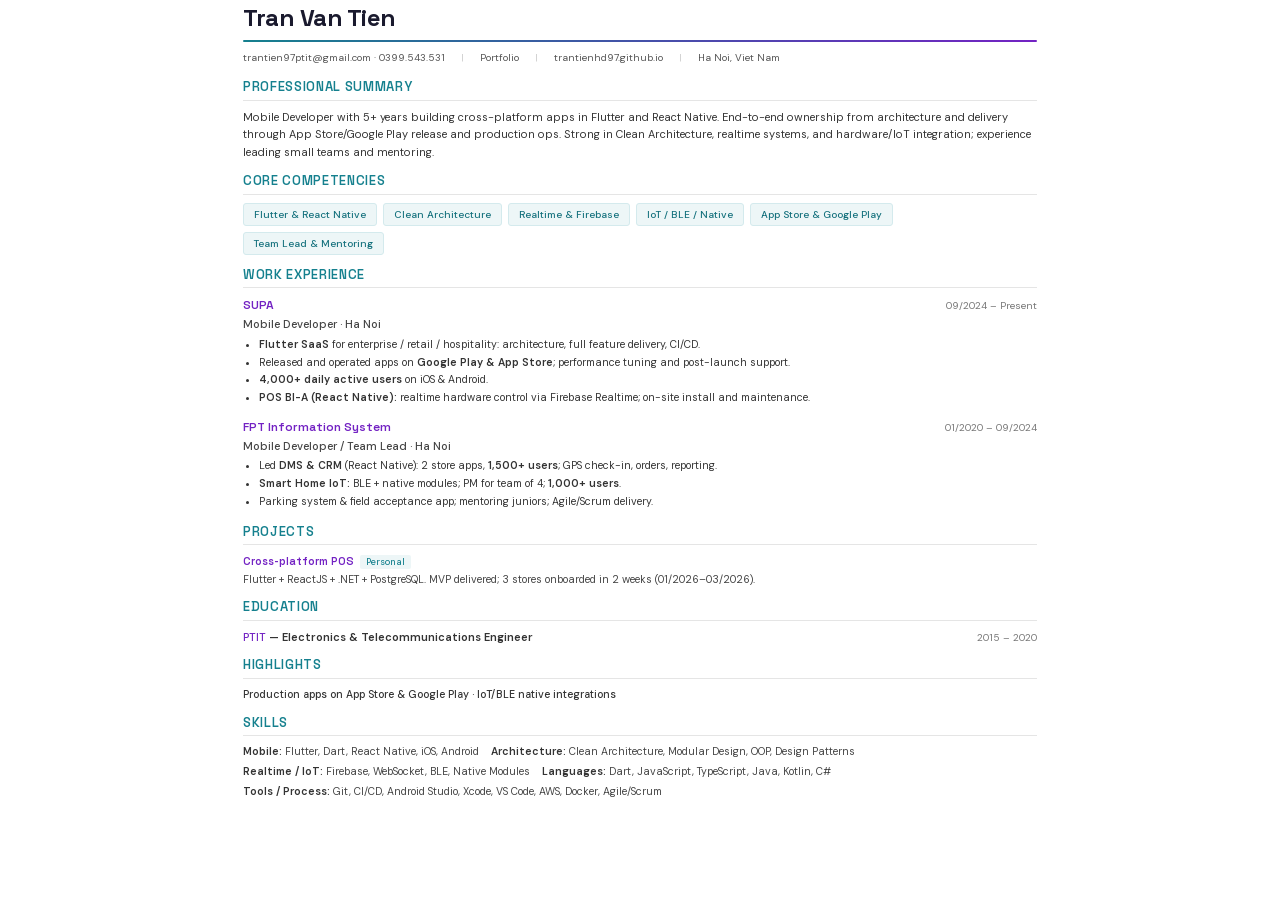
<file: cv-en.html>
<!DOCTYPE html>
<html lang="en">
<head>
<meta charset="UTF-8">
<meta name="viewport" content="width=device-width, initial-scale=1.0">
<title>Tran Van Tien — CV</title>
<style>
  @font-face {
    font-family: 'Space Grotesk';
    src: url('./fonts/space-grotesk-latin.woff2') format('woff2');
    font-weight: 300 700;
    font-style: normal;
    font-display: swap;
    unicode-range: U+0000-00FF, U+0131, U+0152-0153, U+02BB-02BC, U+02C6, U+02DA, U+02DC, U+0304, U+0308, U+0329, U+2000-206F, U+20AC, U+2122, U+2191, U+2193, U+2212, U+2215, U+FEFF, U+FFFD;
  }
  @font-face {
    font-family: 'Space Grotesk';
    src: url('./fonts/space-grotesk-latin-ext.woff2') format('woff2');
    font-weight: 300 700;
    font-style: normal;
    font-display: swap;
    unicode-range: U+0100-02AF, U+0304, U+0308, U+0329, U+1E00-1E9F, U+1EF2-1EFF, U+2020, U+20A0-20AB, U+20AD-20C0, U+2113, U+2C60-2C7F, U+A720-A7FF;
  }
  @font-face {
    font-family: 'DM Sans';
    src: url('./fonts/dm-sans-latin.woff2') format('woff2');
    font-weight: 100 1000;
    font-style: normal;
    font-display: swap;
    unicode-range: U+0000-00FF, U+0131, U+0152-0153, U+02BB-02BC, U+02C6, U+02DA, U+02DC, U+0304, U+0308, U+0329, U+2000-206F, U+20AC, U+2122, U+2191, U+2193, U+2212, U+2215, U+FEFF, U+FFFD;
  }
  @font-face {
    font-family: 'DM Sans';
    src: url('./fonts/dm-sans-latin-ext.woff2') format('woff2');
    font-weight: 100 1000;
    font-style: normal;
    font-display: swap;
    unicode-range: U+0100-02AF, U+0304, U+0308, U+0329, U+1E00-1E9F, U+1EF2-1EFF, U+2020, U+20A0-20AB, U+20AD-20C0, U+2113, U+2C60-2C7F, U+A720-A7FF;
  }

  * {
    margin: 0;
    padding: 0;
    box-sizing: border-box;
  }

  html {
    -webkit-print-color-adjust: exact;
    print-color-adjust: exact;
  }

  body {
    font-family: 'DM Sans', sans-serif;
    font-size: 11px;
    line-height: 1.5;
    color: #1a1a2e;
    background: #ffffff;
    padding: 0;
    margin: 0;
  }

  .page {
    width: 100%;
    max-width: 210mm;
    margin: 0 auto;
    padding: 0;
  }

  /* === HEADER === */
  .header {
    margin-bottom: 12px;
  }

  .header h1 {
    font-family: 'Space Grotesk', sans-serif;
    font-size: 24px;
    font-weight: 700;
    color: #1a1a2e;
    letter-spacing: -0.02em;
    margin-bottom: 4px;
  }

  .header-gradient {
    height: 2px;
    background: linear-gradient(to right, hsl(187, 74%, 32%), hsl(270, 70%, 45%));
    border-radius: 1px;
    margin-bottom: 8px;
  }

  .contact-row {
    display: flex;
    flex-wrap: wrap;
    gap: 6px 16px;
    font-family: 'DM Sans', sans-serif;
    font-size: 10px;
    color: #555;
  }

  .contact-row a {
    color: #555;
    text-decoration: none;
  }

  .contact-row .separator {
    color: #ccc;
  }

  /* === SECTIONS === */
  .section {
    margin-bottom: 10px;
  }

  .section-title {
    font-family: 'Space Grotesk', sans-serif;
    font-size: 13px;
    font-weight: 600;
    text-transform: uppercase;
    letter-spacing: 0.05em;
    color: hsl(187, 74%, 32%);
    border-bottom: 1px solid #e5e5e5;
    padding-bottom: 3px;
    margin-bottom: 8px;
  }

  /* === PROFESSIONAL SUMMARY === */
  .summary-text {
    font-size: 11px;
    line-height: 1.6;
    color: #333;
  }

  /* Links must never break across lines */
  a {
    white-space: nowrap;
  }

  /* === CORE COMPETENCIES === */
  .competencies-grid {
    display: flex;
    flex-wrap: wrap;
    gap: 6px;
  }

  .competency-tag {
    font-family: 'DM Sans', sans-serif;
    font-size: 10px;
    font-weight: 500;
    color: hsl(187, 74%, 28%);
    background: hsl(187, 40%, 95%);
    padding: 3px 10px;
    border-radius: 3px;
    border: 1px solid hsl(187, 40%, 88%);
  }

  /* === WORK EXPERIENCE === */
  .job {
    margin-bottom: 12px;
  }

  .job-header {
    display: flex;
    justify-content: space-between;
    align-items: baseline;
    margin-bottom: 2px;
  }

  .job-company {
    font-family: 'Space Grotesk', sans-serif;
    font-size: 12px;
    font-weight: 600;
    color: hsl(270, 70%, 45%);
  }

  .job-period {
    font-size: 10px;
    color: #777;
    white-space: nowrap;
  }

  .job-role {
    font-size: 11px;
    font-weight: 500;
    color: #444;
    margin-bottom: 4px;
  }

  .job-location {
    font-size: 10px;
    color: #888;
  }

  .job ul {
    padding-left: 16px;
    margin-top: 4px;
  }

  .job li {
    font-size: 10.5px;
    line-height: 1.5;
    color: #333;
    margin-bottom: 2px;
  }

  .job li strong {
    font-weight: 600;
  }

  /* === PROJECTS === */
  .project {
    margin-bottom: 10px;
  }

  .project-title {
    font-family: 'Space Grotesk', sans-serif;
    font-size: 11px;
    font-weight: 600;
    color: hsl(270, 70%, 45%);
  }

  .project-badge {
    font-size: 9px;
    font-weight: 500;
    color: hsl(187, 74%, 32%);
    background: hsl(187, 40%, 95%);
    padding: 1px 6px;
    border-radius: 2px;
    margin-left: 6px;
  }

  .project-desc {
    font-size: 10.5px;
    color: #444;
    margin-top: 2px;
  }

  .project-tech {
    font-size: 9.5px;
    color: #888;
    margin-top: 2px;
  }

  /* === EDUCATION === */
  .edu-item {
    margin-bottom: 6px;
  }

  .edu-header {
    display: flex;
    justify-content: space-between;
    align-items: baseline;
  }

  .edu-title {
    font-weight: 600;
    font-size: 11px;
    color: #333;
  }

  .edu-org {
    color: hsl(270, 70%, 45%);
    font-weight: 500;
  }

  .edu-year {
    font-size: 10px;
    color: #777;
  }

  .edu-desc {
    font-size: 10px;
    color: #666;
  }

  /* === CERTIFICATIONS === */
  .cert-item {
    display: flex;
    justify-content: space-between;
    align-items: baseline;
    margin-bottom: 4px;
  }

  .cert-title {
    font-size: 10.5px;
    font-weight: 500;
    color: #333;
  }

  .cert-org {
    color: hsl(270, 70%, 45%);
  }

  .cert-year {
    font-size: 10px;
    color: #777;
  }

  /* === SKILLS === */
  .skills-grid {
    display: flex;
    flex-wrap: wrap;
    gap: 4px 12px;
  }

  .skill-item {
    font-size: 10.5px;
    color: #444;
  }

  .skill-category {
    font-weight: 600;
    color: #333;
    font-size: 10.5px;
  }

  /* === PRINT === */
  @media print {
    body {
      -webkit-print-color-adjust: exact;
      print-color-adjust: exact;
    }
    .page {
      padding: 0;
    }
  }

  /* === PAGE BREAK CONTROL === */
  .avoid-break {
    break-inside: avoid;
  }
</style>
</head>
<body>
<div class="page">

  <!-- HEADER -->
  <div class="header">
    <h1>Tran Van Tien</h1>
    <div class="header-gradient"></div>
    <div class="contact-row">
      <span>trantien97ptit@gmail.com · 0399.543.531</span>
      <span class="separator">|</span>
      <a href="https://trantienhd97.github.io/trantien-profile/">Portfolio</a>
      <span class="separator">|</span>
      <a href="https://trantienhd97.github.io/trantien-profile/">trantienhd97.github.io</a>
      <span class="separator">|</span>
      <span>Ha Noi, Viet Nam</span>
    </div>
  </div>

  <!-- PROFESSIONAL SUMMARY -->
  <div class="section">
    <div class="section-title">Professional Summary</div>
    <div class="summary-text">Mobile Developer with 5+ years building cross-platform apps in Flutter and React Native. End-to-end ownership from architecture and delivery through App Store/Google Play release and production ops. Strong in Clean Architecture, realtime systems, and hardware/IoT integration; experience leading small teams and mentoring.</div>
  </div>

  <!-- CORE COMPETENCIES -->
  <div class="section">
    <div class="section-title">Core Competencies</div>
    <div class="competencies-grid">
      <span class="competency-tag">Flutter & React Native</span>
<span class="competency-tag">Clean Architecture</span>
<span class="competency-tag">Realtime & Firebase</span>
<span class="competency-tag">IoT / BLE / Native</span>
<span class="competency-tag">App Store & Google Play</span>
<span class="competency-tag">Team Lead & Mentoring</span>
    </div>
  </div>

  <!-- WORK EXPERIENCE -->
  <div class="section">
    <div class="section-title">Work Experience</div>
    
<div class="job avoid-break">
  <div class="job-header">
    <span class="job-company">SUPA</span>
    <span class="job-period">09/2024 – Present</span>
  </div>
  <div class="job-role">Mobile Developer · Ha Noi</div>
  <ul>
    <li><strong>Flutter SaaS</strong> for enterprise / retail / hospitality: architecture, full feature delivery, CI/CD.</li>
    <li>Released and operated apps on <strong>Google Play &amp; App Store</strong>; performance tuning and post-launch support.</li>
    <li><strong>4,000+ daily active users</strong> on iOS &amp; Android.</li>
    <li><strong>POS BI-A (React Native):</strong> realtime hardware control via Firebase Realtime; on-site install and maintenance.</li>
  </ul>
</div>
<div class="job avoid-break">
  <div class="job-header">
    <span class="job-company">FPT Information System</span>
    <span class="job-period">01/2020 – 09/2024</span>
  </div>
  <div class="job-role">Mobile Developer / Team Lead · Ha Noi</div>
  <ul>
    <li>Led <strong>DMS &amp; CRM</strong> (React Native): 2 store apps, <strong>1,500+ users</strong>; GPS check-in, orders, reporting.</li>
    <li><strong>Smart Home IoT:</strong> BLE + native modules; PM for team of 4; <strong>1,000+ users</strong>.</li>
    <li>Parking system &amp; field acceptance app; mentoring juniors; Agile/Scrum delivery.</li>
  </ul>
</div>

  </div>

  <!-- PROJECTS -->
  <div class="section avoid-break">
    <div class="section-title">Projects</div>
    
<div class="project avoid-break">
  <div><span class="project-title">Cross-platform POS</span><span class="project-badge">Personal</span></div>
  <div class="project-desc">Flutter + ReactJS + .NET + PostgreSQL. MVP delivered; 3 stores onboarded in 2 weeks (01/2026–03/2026).</div>
</div>

  </div>

  <!-- EDUCATION & CERTIFICATIONS -->
  <div class="section avoid-break">
    <div class="section-title">Education</div>
    
<div class="edu-item">
  <div class="edu-header">
    <div class="edu-title"><span class="edu-org">PTIT</span> — Electronics &amp; Telecommunications Engineer</div>
    <span class="edu-year">2015 – 2020</span>
  </div>
</div>

  </div>

  <div class="section avoid-break">
    <div class="section-title">Highlights</div>
    
<div class="cert-item"><span class="cert-title">Production apps on App Store &amp; Google Play · IoT/BLE native integrations</span><span class="cert-year"></span></div>

  </div>

  <!-- SKILLS -->
  <div class="section avoid-break">
    <div class="section-title">Skills</div>
    
<div class="skills-grid">
  <div class="skill-item"><span class="skill-category">Mobile:</span> Flutter, Dart, React Native, iOS, Android</div>
  <div class="skill-item"><span class="skill-category">Architecture:</span> Clean Architecture, Modular Design, OOP, Design Patterns</div>
  <div class="skill-item"><span class="skill-category">Realtime / IoT:</span> Firebase, WebSocket, BLE, Native Modules</div>
  <div class="skill-item"><span class="skill-category">Languages:</span> Dart, JavaScript, TypeScript, Java, Kotlin, C#</div>
  <div class="skill-item"><span class="skill-category">Tools / Process:</span> Git, CI/CD, Android Studio, Xcode, VS Code, AWS, Docker, Agile/Scrum</div>
</div>

  </div>

</div>
</body>
</html>
</file>
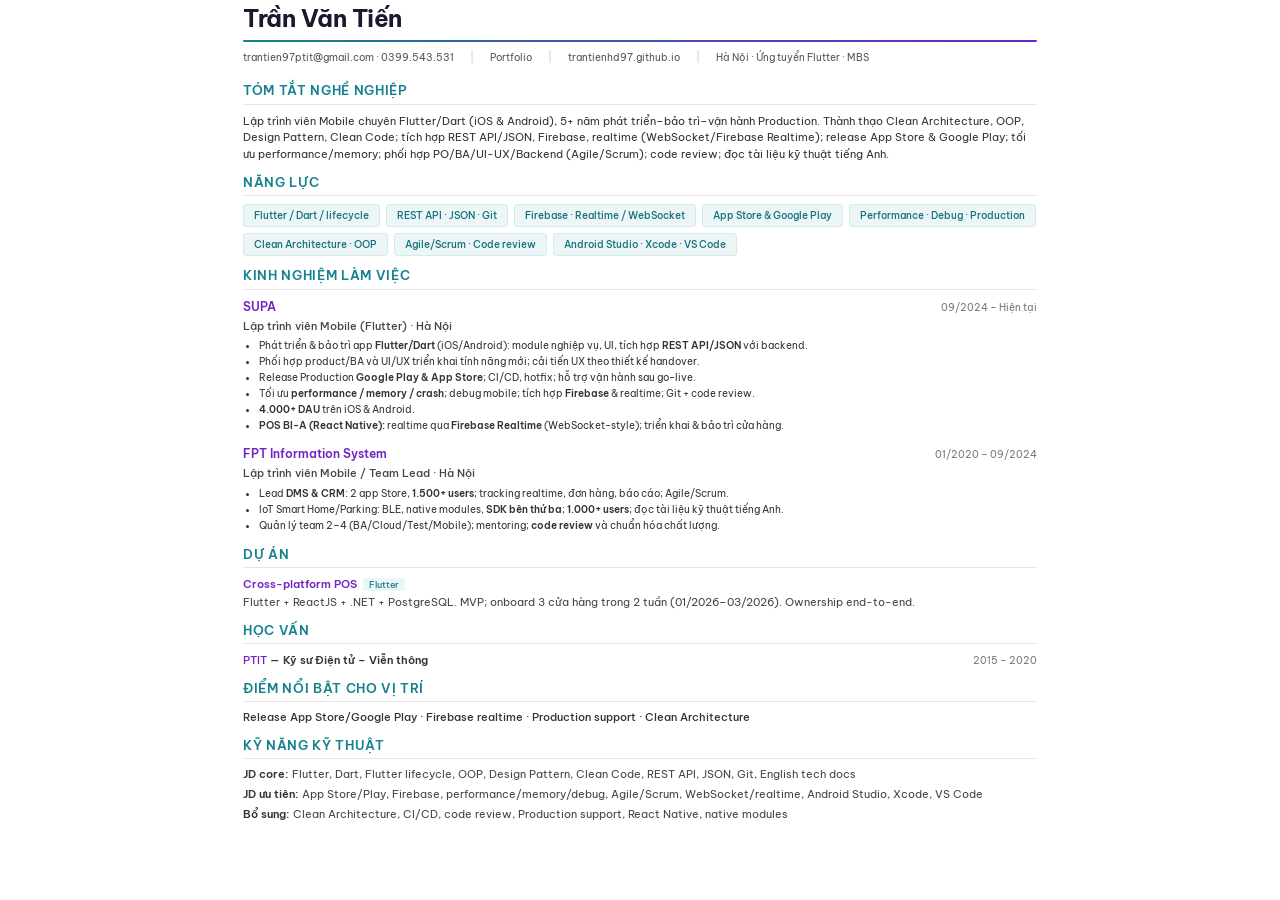
<file: cv-mbs-vi.html>
<!DOCTYPE html>
<html lang="vi">
<head>
<meta charset="UTF-8">
<meta name="viewport" content="width=device-width, initial-scale=1.0">
<title>Trần Văn Tiến — CV</title>
<style>
  @font-face {
    font-family: 'Space Grotesk';
    src: url('./fonts/space-grotesk-latin.woff2') format('woff2');
    font-weight: 300 700;
    font-style: normal;
    font-display: swap;
    unicode-range: U+0000-00FF, U+0131, U+0152-0153, U+02BB-02BC, U+02C6, U+02DA, U+02DC, U+0304, U+0308, U+0329, U+2000-206F, U+20AC, U+2122, U+2191, U+2193, U+2212, U+2215, U+FEFF, U+FFFD;
  }
  @font-face {
    font-family: 'Space Grotesk';
    src: url('./fonts/space-grotesk-latin-ext.woff2') format('woff2');
    font-weight: 300 700;
    font-style: normal;
    font-display: swap;
    unicode-range: U+0100-02AF, U+0304, U+0308, U+0329, U+1E00-1E9F, U+1EF2-1EFF, U+2020, U+20A0-20AB, U+20AD-20C0, U+2113, U+2C60-2C7F, U+A720-A7FF;
  }
  @font-face {
    font-family: 'DM Sans';
    src: url('./fonts/dm-sans-latin.woff2') format('woff2');
    font-weight: 100 1000;
    font-style: normal;
    font-display: swap;
    unicode-range: U+0000-00FF, U+0131, U+0152-0153, U+02BB-02BC, U+02C6, U+02DA, U+02DC, U+0304, U+0308, U+0329, U+2000-206F, U+20AC, U+2122, U+2191, U+2193, U+2212, U+2215, U+FEFF, U+FFFD;
  }
  @font-face {
    font-family: 'DM Sans';
    src: url('./fonts/dm-sans-latin-ext.woff2') format('woff2');
    font-weight: 100 1000;
    font-style: normal;
    font-display: swap;
    unicode-range: U+0100-02AF, U+0304, U+0308, U+0329, U+1E00-1E9F, U+1EF2-1EFF, U+2020, U+20A0-20AB, U+20AD-20C0, U+2113, U+2C60-2C7F, U+A720-A7FF;
  }

  * {
    margin: 0;
    padding: 0;
    box-sizing: border-box;
  }

  html {
    -webkit-print-color-adjust: exact;
    print-color-adjust: exact;
  }

  body {
    font-family: 'DM Sans', sans-serif;
    font-size: 11px;
    line-height: 1.5;
    color: #1a1a2e;
    background: #ffffff;
    padding: 0;
    margin: 0;
  }

  .page {
    width: 100%;
    max-width: 210mm;
    margin: 0 auto;
    padding: 0;
  }

  /* === HEADER === */
  .header {
    margin-bottom: 16px;
  }

  .header h1 {
    font-family: 'Space Grotesk', sans-serif;
    font-size: 24px;
    font-weight: 700;
    color: #1a1a2e;
    letter-spacing: -0.02em;
    margin-bottom: 4px;
  }

  .header-gradient {
    height: 2px;
    background: linear-gradient(to right, hsl(187, 74%, 32%), hsl(270, 70%, 45%));
    border-radius: 1px;
    margin-bottom: 8px;
  }

  .contact-row {
    display: flex;
    flex-wrap: wrap;
    gap: 6px 16px;
    font-family: 'DM Sans', sans-serif;
    font-size: 10px;
    color: #555;
  }

  .contact-row a {
    color: #555;
    text-decoration: none;
  }

  .contact-row .separator {
    color: #ccc;
  }

  /* === SECTIONS === */
  .section {
    margin-bottom: 14px;
  }

  .section-title {
    font-family: 'Space Grotesk', sans-serif;
    font-size: 13px;
    font-weight: 600;
    text-transform: uppercase;
    letter-spacing: 0.05em;
    color: hsl(187, 74%, 32%);
    border-bottom: 1px solid #e5e5e5;
    padding-bottom: 3px;
    margin-bottom: 8px;
  }

  /* === PROFESSIONAL SUMMARY === */
  .summary-text {
    font-size: 11px;
    line-height: 1.6;
    color: #333;
  }

  /* Links must never break across lines */
  a {
    white-space: nowrap;
  }

  /* === CORE COMPETENCIES === */
  .competencies-grid {
    display: flex;
    flex-wrap: wrap;
    gap: 6px;
  }

  .competency-tag {
    font-family: 'DM Sans', sans-serif;
    font-size: 10px;
    font-weight: 500;
    color: hsl(187, 74%, 28%);
    background: hsl(187, 40%, 95%);
    padding: 3px 10px;
    border-radius: 3px;
    border: 1px solid hsl(187, 40%, 88%);
  }

  /* === WORK EXPERIENCE === */
  .job {
    margin-bottom: 12px;
  }

  .job-header {
    display: flex;
    justify-content: space-between;
    align-items: baseline;
    margin-bottom: 2px;
  }

  .job-company {
    font-family: 'Space Grotesk', sans-serif;
    font-size: 12px;
    font-weight: 600;
    color: hsl(270, 70%, 45%);
  }

  .job-period {
    font-size: 10px;
    color: #777;
    white-space: nowrap;
  }

  .job-role {
    font-size: 11px;
    font-weight: 500;
    color: #444;
    margin-bottom: 4px;
  }

  .job-location {
    font-size: 10px;
    color: #888;
  }

  .job ul {
    padding-left: 16px;
    margin-top: 4px;
  }

  .job li {
    font-size: 10.5px;
    line-height: 1.5;
    color: #333;
    margin-bottom: 2px;
  }

  .job li strong {
    font-weight: 600;
  }

  /* === PROJECTS === */
  .project {
    margin-bottom: 10px;
  }

  .project-title {
    font-family: 'Space Grotesk', sans-serif;
    font-size: 11px;
    font-weight: 600;
    color: hsl(270, 70%, 45%);
  }

  .project-badge {
    font-size: 9px;
    font-weight: 500;
    color: hsl(187, 74%, 32%);
    background: hsl(187, 40%, 95%);
    padding: 1px 6px;
    border-radius: 2px;
    margin-left: 6px;
  }

  .project-desc {
    font-size: 10.5px;
    color: #444;
    margin-top: 2px;
  }

  .project-tech {
    font-size: 9.5px;
    color: #888;
    margin-top: 2px;
  }

  /* === EDUCATION === */
  .edu-item {
    margin-bottom: 6px;
  }

  .edu-header {
    display: flex;
    justify-content: space-between;
    align-items: baseline;
  }

  .edu-title {
    font-weight: 600;
    font-size: 11px;
    color: #333;
  }

  .edu-org {
    color: hsl(270, 70%, 45%);
    font-weight: 500;
  }

  .edu-year {
    font-size: 10px;
    color: #777;
  }

  .edu-desc {
    font-size: 10px;
    color: #666;
  }

  /* === CERTIFICATIONS === */
  .cert-item {
    display: flex;
    justify-content: space-between;
    align-items: baseline;
    margin-bottom: 4px;
  }

  .cert-title {
    font-size: 10.5px;
    font-weight: 500;
    color: #333;
  }

  .cert-org {
    color: hsl(270, 70%, 45%);
  }

  .cert-year {
    font-size: 10px;
    color: #777;
  }

  /* === SKILLS === */
  .skills-grid {
    display: flex;
    flex-wrap: wrap;
    gap: 4px 12px;
  }

  .skill-item {
    font-size: 10.5px;
    color: #444;
  }

  .skill-category {
    font-weight: 600;
    color: #333;
    font-size: 10.5px;
  }

  /* === PRINT === */
  @media print {
    body {
      -webkit-print-color-adjust: exact;
      print-color-adjust: exact;
    }
    .page {
      padding: 0;
    }
  }

  /* === PAGE BREAK CONTROL === */
  .avoid-break {
    break-inside: avoid;
  }
</style>

<link rel="preconnect" href="https://fonts.googleapis.com">
<link rel="preconnect" href="https://fonts.gstatic.com" crossorigin>
<link href="https://fonts.googleapis.com/css2?family=Be+Vietnam+Pro:wght@400;500;600;700&display=swap" rel="stylesheet">
<style>
  body, .summary-text, .job li, .project-desc, .skill-item, .contact-row, .job-role, .edu-desc, .competency-tag {
    font-family: 'Be Vietnam Pro', 'DM Sans', sans-serif !important;
  }
  .header h1, .section-title, .job-company, .project-title, .edu-org {
    font-family: 'Be Vietnam Pro', 'Space Grotesk', sans-serif !important;
  }
  .job li { font-size: 10px; margin-bottom: 1px; }
  .summary-text { font-size: 10.5px; }
  .section { margin-bottom: 10px; }
</style>
<!-- cv-rev:4 -->
</head>
<body>
<div class="page">

  <!-- HEADER -->
  <div class="header">
    <h1>Trần Văn Tiến</h1>
    <div class="header-gradient"></div>
    <div class="contact-row">
      <span>trantien97ptit@gmail.com · 0399.543.531</span>
      <span class="separator">|</span>
      <a href="https://trantienhd97.github.io/trantien-profile/">Portfolio</a>
      <span class="separator">|</span>
      <a href="https://trantienhd97.github.io/trantien-profile/">trantienhd97.github.io</a>
      <span class="separator">|</span>
      <span>Hà Nội · Ứng tuyển Flutter · MBS</span>
    </div>
  </div>

  <!-- PROFESSIONAL SUMMARY -->
  <div class="section">
    <div class="section-title">Tóm tắt nghề nghiệp</div>
    <div class="summary-text">Lập trình viên Mobile chuyên Flutter/Dart (iOS & Android), 5+ năm phát triển–bảo trì–vận hành Production. Thành thạo Clean Architecture, OOP, Design Pattern, Clean Code; tích hợp REST API/JSON, Firebase, realtime (WebSocket/Firebase Realtime); release App Store & Google Play; tối ưu performance/memory; phối hợp PO/BA/UI-UX/Backend (Agile/Scrum); code review; đọc tài liệu kỹ thuật tiếng Anh.</div>
  </div>

  <!-- CORE COMPETENCIES -->
  <div class="section">
    <div class="section-title">Năng lực</div>
    <div class="competencies-grid">
      <span class="competency-tag">Flutter / Dart / lifecycle</span>
<span class="competency-tag">REST API · JSON · Git</span>
<span class="competency-tag">Firebase · Realtime / WebSocket</span>
<span class="competency-tag">App Store & Google Play</span>
<span class="competency-tag">Performance · Debug · Production</span>
<span class="competency-tag">Clean Architecture · OOP</span>
<span class="competency-tag">Agile/Scrum · Code review</span>
<span class="competency-tag">Android Studio · Xcode · VS Code</span>
    </div>
  </div>

  <!-- WORK EXPERIENCE -->
  <div class="section">
    <div class="section-title">Kinh nghiệm làm việc</div>
    
<div class="job avoid-break">
  <div class="job-header">
    <span class="job-company">SUPA</span>
    <span class="job-period">09/2024 – Hiện tại</span>
  </div>
  <div class="job-role">Lập trình viên Mobile (Flutter) · Hà Nội</div>
  <ul>
    <li>Phát triển &amp; bảo trì app <strong>Flutter/Dart</strong> (iOS/Android): module nghiệp vụ, UI, tích hợp <strong>REST API/JSON</strong> với backend.</li>
    <li>Phối hợp product/BA và UI/UX triển khai tính năng mới; cải tiến UX theo thiết kế handover.</li>
    <li>Release Production <strong>Google Play &amp; App Store</strong>; CI/CD, hotfix; hỗ trợ vận hành sau go-live.</li>
    <li>Tối ưu <strong>performance / memory / crash</strong>; debug mobile; tích hợp <strong>Firebase</strong> &amp; realtime; Git + code review.</li>
    <li><strong>4.000+ DAU</strong> trên iOS &amp; Android.</li>
    <li><strong>POS BI-A (React Native):</strong> realtime qua <strong>Firebase Realtime</strong> (WebSocket-style); triển khai &amp; bảo trì cửa hàng.</li>
  </ul>
</div>
<div class="job avoid-break">
  <div class="job-header">
    <span class="job-company">FPT Information System</span>
    <span class="job-period">01/2020 – 09/2024</span>
  </div>
  <div class="job-role">Lập trình viên Mobile / Team Lead · Hà Nội</div>
  <ul>
    <li>Lead <strong>DMS &amp; CRM</strong>: 2 app Store, <strong>1.500+ users</strong>; tracking realtime, đơn hàng, báo cáo; Agile/Scrum.</li>
    <li>IoT Smart Home/Parking: BLE, native modules, <strong>SDK bên thứ ba</strong>; <strong>1.000+ users</strong>; đọc tài liệu kỹ thuật tiếng Anh.</li>
    <li>Quản lý team 2–4 (BA/Cloud/Test/Mobile); mentoring; <strong>code review</strong> và chuẩn hóa chất lượng.</li>
  </ul>
</div>

  </div>

  <!-- PROJECTS -->
  <div class="section avoid-break">
    <div class="section-title">Dự án</div>
    
<div class="project avoid-break">
  <div><span class="project-title">Cross-platform POS</span><span class="project-badge">Flutter</span></div>
  <div class="project-desc">Flutter + ReactJS + .NET + PostgreSQL. MVP; onboard 3 cửa hàng trong 2 tuần (01/2026–03/2026). Ownership end-to-end.</div>
</div>

  </div>

  <!-- EDUCATION & CERTIFICATIONS -->
  <div class="section avoid-break">
    <div class="section-title">Học vấn</div>
    
<div class="edu-item">
  <div class="edu-header">
    <div class="edu-title"><span class="edu-org">PTIT</span> — Kỹ sư Điện tử – Viễn thông</div>
    <span class="edu-year">2015 – 2020</span>
  </div>
</div>

  </div>

  <div class="section avoid-break">
    <div class="section-title">Điểm nổi bật cho vị trí</div>
    
<div class="cert-item"><span class="cert-title">Release App Store/Google Play · Firebase realtime · Production support · Clean Architecture</span><span class="cert-year"></span></div>

  </div>

  <!-- SKILLS -->
  <div class="section avoid-break">
    <div class="section-title">Kỹ năng kỹ thuật</div>
    
<div class="skills-grid">
  <div class="skill-item"><span class="skill-category">JD core:</span> Flutter, Dart, Flutter lifecycle, OOP, Design Pattern, Clean Code, REST API, JSON, Git, English tech docs</div>
  <div class="skill-item"><span class="skill-category">JD ưu tiên:</span> App Store/Play, Firebase, performance/memory/debug, Agile/Scrum, WebSocket/realtime, Android Studio, Xcode, VS Code</div>
  <div class="skill-item"><span class="skill-category">Bổ sung:</span> Clean Architecture, CI/CD, code review, Production support, React Native, native modules</div>
</div>

  </div>

</div>
</body>
</html>
</file>
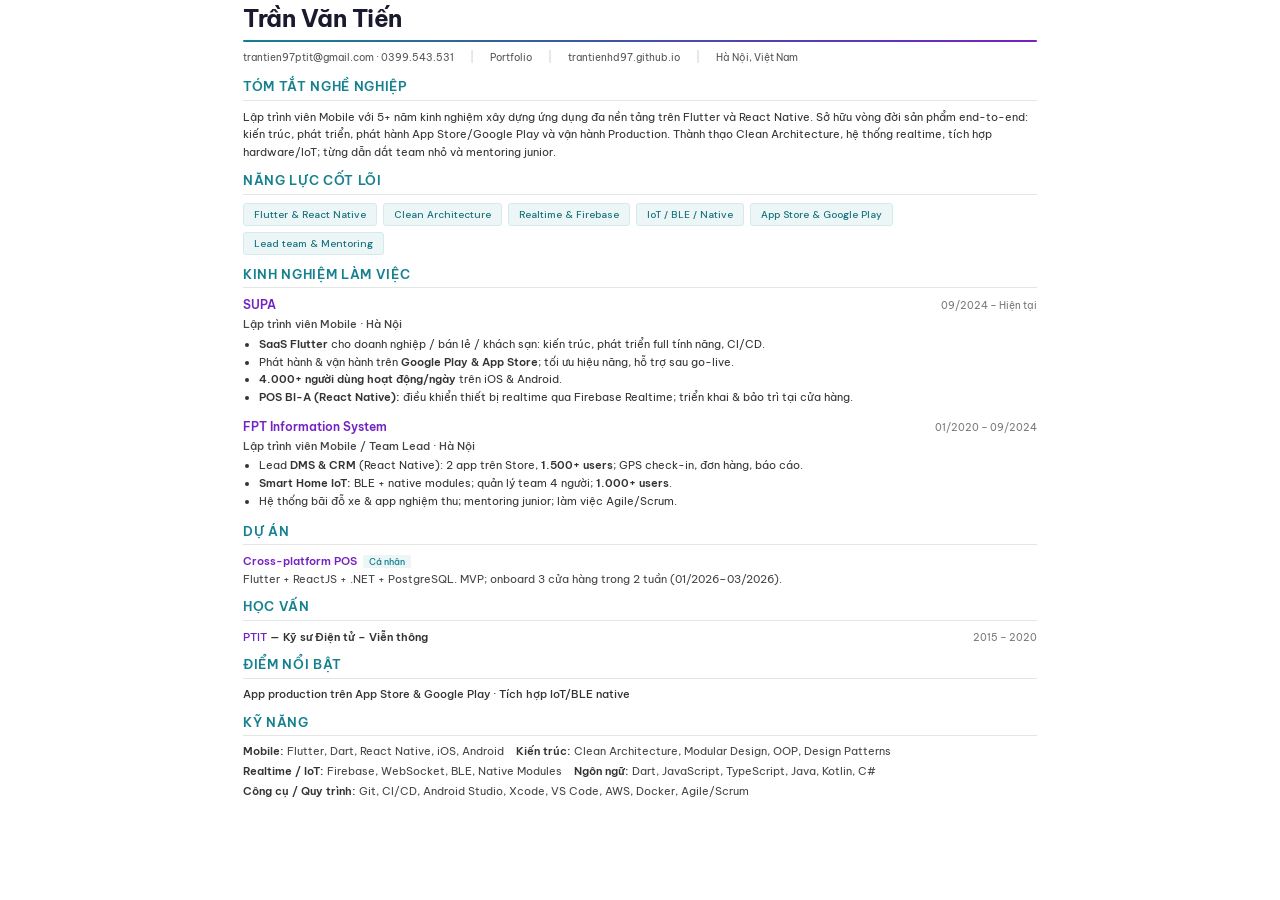
<file: cv-vi.html>
<!DOCTYPE html>
<html lang="vi">
<head>
<meta charset="UTF-8">
<meta name="viewport" content="width=device-width, initial-scale=1.0">
<title>Trần Văn Tiến — CV</title>
<style>
  @font-face {
    font-family: 'Space Grotesk';
    src: url('./fonts/space-grotesk-latin.woff2') format('woff2');
    font-weight: 300 700;
    font-style: normal;
    font-display: swap;
    unicode-range: U+0000-00FF, U+0131, U+0152-0153, U+02BB-02BC, U+02C6, U+02DA, U+02DC, U+0304, U+0308, U+0329, U+2000-206F, U+20AC, U+2122, U+2191, U+2193, U+2212, U+2215, U+FEFF, U+FFFD;
  }
  @font-face {
    font-family: 'Space Grotesk';
    src: url('./fonts/space-grotesk-latin-ext.woff2') format('woff2');
    font-weight: 300 700;
    font-style: normal;
    font-display: swap;
    unicode-range: U+0100-02AF, U+0304, U+0308, U+0329, U+1E00-1E9F, U+1EF2-1EFF, U+2020, U+20A0-20AB, U+20AD-20C0, U+2113, U+2C60-2C7F, U+A720-A7FF;
  }
  @font-face {
    font-family: 'DM Sans';
    src: url('./fonts/dm-sans-latin.woff2') format('woff2');
    font-weight: 100 1000;
    font-style: normal;
    font-display: swap;
    unicode-range: U+0000-00FF, U+0131, U+0152-0153, U+02BB-02BC, U+02C6, U+02DA, U+02DC, U+0304, U+0308, U+0329, U+2000-206F, U+20AC, U+2122, U+2191, U+2193, U+2212, U+2215, U+FEFF, U+FFFD;
  }
  @font-face {
    font-family: 'DM Sans';
    src: url('./fonts/dm-sans-latin-ext.woff2') format('woff2');
    font-weight: 100 1000;
    font-style: normal;
    font-display: swap;
    unicode-range: U+0100-02AF, U+0304, U+0308, U+0329, U+1E00-1E9F, U+1EF2-1EFF, U+2020, U+20A0-20AB, U+20AD-20C0, U+2113, U+2C60-2C7F, U+A720-A7FF;
  }

  * {
    margin: 0;
    padding: 0;
    box-sizing: border-box;
  }

  html {
    -webkit-print-color-adjust: exact;
    print-color-adjust: exact;
  }

  body {
    font-family: 'DM Sans', sans-serif;
    font-size: 11px;
    line-height: 1.5;
    color: #1a1a2e;
    background: #ffffff;
    padding: 0;
    margin: 0;
  }

  .page {
    width: 100%;
    max-width: 210mm;
    margin: 0 auto;
    padding: 0;
  }

  /* === HEADER === */
  .header {
    margin-bottom: 12px;
  }

  .header h1 {
    font-family: 'Space Grotesk', sans-serif;
    font-size: 24px;
    font-weight: 700;
    color: #1a1a2e;
    letter-spacing: -0.02em;
    margin-bottom: 4px;
  }

  .header-gradient {
    height: 2px;
    background: linear-gradient(to right, hsl(187, 74%, 32%), hsl(270, 70%, 45%));
    border-radius: 1px;
    margin-bottom: 8px;
  }

  .contact-row {
    display: flex;
    flex-wrap: wrap;
    gap: 6px 16px;
    font-family: 'DM Sans', sans-serif;
    font-size: 10px;
    color: #555;
  }

  .contact-row a {
    color: #555;
    text-decoration: none;
  }

  .contact-row .separator {
    color: #ccc;
  }

  /* === SECTIONS === */
  .section {
    margin-bottom: 10px;
  }

  .section-title {
    font-family: 'Space Grotesk', sans-serif;
    font-size: 13px;
    font-weight: 600;
    text-transform: uppercase;
    letter-spacing: 0.05em;
    color: hsl(187, 74%, 32%);
    border-bottom: 1px solid #e5e5e5;
    padding-bottom: 3px;
    margin-bottom: 8px;
  }

  /* === PROFESSIONAL SUMMARY === */
  .summary-text {
    font-size: 11px;
    line-height: 1.6;
    color: #333;
  }

  /* Links must never break across lines */
  a {
    white-space: nowrap;
  }

  /* === CORE COMPETENCIES === */
  .competencies-grid {
    display: flex;
    flex-wrap: wrap;
    gap: 6px;
  }

  .competency-tag {
    font-family: 'DM Sans', sans-serif;
    font-size: 10px;
    font-weight: 500;
    color: hsl(187, 74%, 28%);
    background: hsl(187, 40%, 95%);
    padding: 3px 10px;
    border-radius: 3px;
    border: 1px solid hsl(187, 40%, 88%);
  }

  /* === WORK EXPERIENCE === */
  .job {
    margin-bottom: 12px;
  }

  .job-header {
    display: flex;
    justify-content: space-between;
    align-items: baseline;
    margin-bottom: 2px;
  }

  .job-company {
    font-family: 'Space Grotesk', sans-serif;
    font-size: 12px;
    font-weight: 600;
    color: hsl(270, 70%, 45%);
  }

  .job-period {
    font-size: 10px;
    color: #777;
    white-space: nowrap;
  }

  .job-role {
    font-size: 11px;
    font-weight: 500;
    color: #444;
    margin-bottom: 4px;
  }

  .job-location {
    font-size: 10px;
    color: #888;
  }

  .job ul {
    padding-left: 16px;
    margin-top: 4px;
  }

  .job li {
    font-size: 10.5px;
    line-height: 1.5;
    color: #333;
    margin-bottom: 2px;
  }

  .job li strong {
    font-weight: 600;
  }

  /* === PROJECTS === */
  .project {
    margin-bottom: 10px;
  }

  .project-title {
    font-family: 'Space Grotesk', sans-serif;
    font-size: 11px;
    font-weight: 600;
    color: hsl(270, 70%, 45%);
  }

  .project-badge {
    font-size: 9px;
    font-weight: 500;
    color: hsl(187, 74%, 32%);
    background: hsl(187, 40%, 95%);
    padding: 1px 6px;
    border-radius: 2px;
    margin-left: 6px;
  }

  .project-desc {
    font-size: 10.5px;
    color: #444;
    margin-top: 2px;
  }

  .project-tech {
    font-size: 9.5px;
    color: #888;
    margin-top: 2px;
  }

  /* === EDUCATION === */
  .edu-item {
    margin-bottom: 6px;
  }

  .edu-header {
    display: flex;
    justify-content: space-between;
    align-items: baseline;
  }

  .edu-title {
    font-weight: 600;
    font-size: 11px;
    color: #333;
  }

  .edu-org {
    color: hsl(270, 70%, 45%);
    font-weight: 500;
  }

  .edu-year {
    font-size: 10px;
    color: #777;
  }

  .edu-desc {
    font-size: 10px;
    color: #666;
  }

  /* === CERTIFICATIONS === */
  .cert-item {
    display: flex;
    justify-content: space-between;
    align-items: baseline;
    margin-bottom: 4px;
  }

  .cert-title {
    font-size: 10.5px;
    font-weight: 500;
    color: #333;
  }

  .cert-org {
    color: hsl(270, 70%, 45%);
  }

  .cert-year {
    font-size: 10px;
    color: #777;
  }

  /* === SKILLS === */
  .skills-grid {
    display: flex;
    flex-wrap: wrap;
    gap: 4px 12px;
  }

  .skill-item {
    font-size: 10.5px;
    color: #444;
  }

  .skill-category {
    font-weight: 600;
    color: #333;
    font-size: 10.5px;
  }

  /* === PRINT === */
  @media print {
    body {
      -webkit-print-color-adjust: exact;
      print-color-adjust: exact;
    }
    .page {
      padding: 0;
    }
  }

  /* === PAGE BREAK CONTROL === */
  .avoid-break {
    break-inside: avoid;
  }
</style>

<link rel="preconnect" href="https://fonts.googleapis.com">
<link rel="preconnect" href="https://fonts.gstatic.com" crossorigin>
<link href="https://fonts.googleapis.com/css2?family=Be+Vietnam+Pro:wght@400;500;600;700&display=swap" rel="stylesheet">
<style>
  body, .summary-text, .job li, .project-desc, .skill-item, .contact-row, .job-role, .edu-desc {
    font-family: 'Be Vietnam Pro', 'DM Sans', sans-serif !important;
  }
  .header h1, .section-title, .job-company, .project-title, .edu-org {
    font-family: 'Be Vietnam Pro', 'Space Grotesk', sans-serif !important;
  }
</style>
</head>
<body>
<div class="page">

  <!-- HEADER -->
  <div class="header">
    <h1>Trần Văn Tiến</h1>
    <div class="header-gradient"></div>
    <div class="contact-row">
      <span>trantien97ptit@gmail.com · 0399.543.531</span>
      <span class="separator">|</span>
      <a href="https://trantienhd97.github.io/trantien-profile/">Portfolio</a>
      <span class="separator">|</span>
      <a href="https://trantienhd97.github.io/trantien-profile/">trantienhd97.github.io</a>
      <span class="separator">|</span>
      <span>Hà Nội, Việt Nam</span>
    </div>
  </div>

  <!-- PROFESSIONAL SUMMARY -->
  <div class="section">
    <div class="section-title">Tóm tắt nghề nghiệp</div>
    <div class="summary-text">Lập trình viên Mobile với 5+ năm kinh nghiệm xây dựng ứng dụng đa nền tảng trên Flutter và React Native. Sở hữu vòng đời sản phẩm end-to-end: kiến trúc, phát triển, phát hành App Store/Google Play và vận hành Production. Thành thạo Clean Architecture, hệ thống realtime, tích hợp hardware/IoT; từng dẫn dắt team nhỏ và mentoring junior.</div>
  </div>

  <!-- CORE COMPETENCIES -->
  <div class="section">
    <div class="section-title">Năng lực cốt lõi</div>
    <div class="competencies-grid">
      <span class="competency-tag">Flutter & React Native</span>
<span class="competency-tag">Clean Architecture</span>
<span class="competency-tag">Realtime & Firebase</span>
<span class="competency-tag">IoT / BLE / Native</span>
<span class="competency-tag">App Store & Google Play</span>
<span class="competency-tag">Lead team & Mentoring</span>
    </div>
  </div>

  <!-- WORK EXPERIENCE -->
  <div class="section">
    <div class="section-title">Kinh nghiệm làm việc</div>
    
<div class="job avoid-break">
  <div class="job-header">
    <span class="job-company">SUPA</span>
    <span class="job-period">09/2024 – Hiện tại</span>
  </div>
  <div class="job-role">Lập trình viên Mobile · Hà Nội</div>
  <ul>
    <li><strong>SaaS Flutter</strong> cho doanh nghiệp / bán lẻ / khách sạn: kiến trúc, phát triển full tính năng, CI/CD.</li>
    <li>Phát hành &amp; vận hành trên <strong>Google Play &amp; App Store</strong>; tối ưu hiệu năng, hỗ trợ sau go-live.</li>
    <li><strong>4.000+ người dùng hoạt động/ngày</strong> trên iOS &amp; Android.</li>
    <li><strong>POS BI-A (React Native):</strong> điều khiển thiết bị realtime qua Firebase Realtime; triển khai &amp; bảo trì tại cửa hàng.</li>
  </ul>
</div>
<div class="job avoid-break">
  <div class="job-header">
    <span class="job-company">FPT Information System</span>
    <span class="job-period">01/2020 – 09/2024</span>
  </div>
  <div class="job-role">Lập trình viên Mobile / Team Lead · Hà Nội</div>
  <ul>
    <li>Lead <strong>DMS &amp; CRM</strong> (React Native): 2 app trên Store, <strong>1.500+ users</strong>; GPS check-in, đơn hàng, báo cáo.</li>
    <li><strong>Smart Home IoT:</strong> BLE + native modules; quản lý team 4 người; <strong>1.000+ users</strong>.</li>
    <li>Hệ thống bãi đỗ xe &amp; app nghiệm thu; mentoring junior; làm việc Agile/Scrum.</li>
  </ul>
</div>

  </div>

  <!-- PROJECTS -->
  <div class="section avoid-break">
    <div class="section-title">Dự án</div>
    
<div class="project avoid-break">
  <div><span class="project-title">Cross-platform POS</span><span class="project-badge">Cá nhân</span></div>
  <div class="project-desc">Flutter + ReactJS + .NET + PostgreSQL. MVP; onboard 3 cửa hàng trong 2 tuần (01/2026–03/2026).</div>
</div>

  </div>

  <!-- EDUCATION & CERTIFICATIONS -->
  <div class="section avoid-break">
    <div class="section-title">Học vấn</div>
    
<div class="edu-item">
  <div class="edu-header">
    <div class="edu-title"><span class="edu-org">PTIT</span> — Kỹ sư Điện tử – Viễn thông</div>
    <span class="edu-year">2015 – 2020</span>
  </div>
</div>

  </div>

  <div class="section avoid-break">
    <div class="section-title">Điểm nổi bật</div>
    
<div class="cert-item"><span class="cert-title">App production trên App Store &amp; Google Play · Tích hợp IoT/BLE native</span><span class="cert-year"></span></div>

  </div>

  <!-- SKILLS -->
  <div class="section avoid-break">
    <div class="section-title">Kỹ năng</div>
    
<div class="skills-grid">
  <div class="skill-item"><span class="skill-category">Mobile:</span> Flutter, Dart, React Native, iOS, Android</div>
  <div class="skill-item"><span class="skill-category">Kiến trúc:</span> Clean Architecture, Modular Design, OOP, Design Patterns</div>
  <div class="skill-item"><span class="skill-category">Realtime / IoT:</span> Firebase, WebSocket, BLE, Native Modules</div>
  <div class="skill-item"><span class="skill-category">Ngôn ngữ:</span> Dart, JavaScript, TypeScript, Java, Kotlin, C#</div>
  <div class="skill-item"><span class="skill-category">Công cụ / Quy trình:</span> Git, CI/CD, Android Studio, Xcode, VS Code, AWS, Docker, Agile/Scrum</div>
</div>

  </div>

</div>
</body>
</html>
</file>
